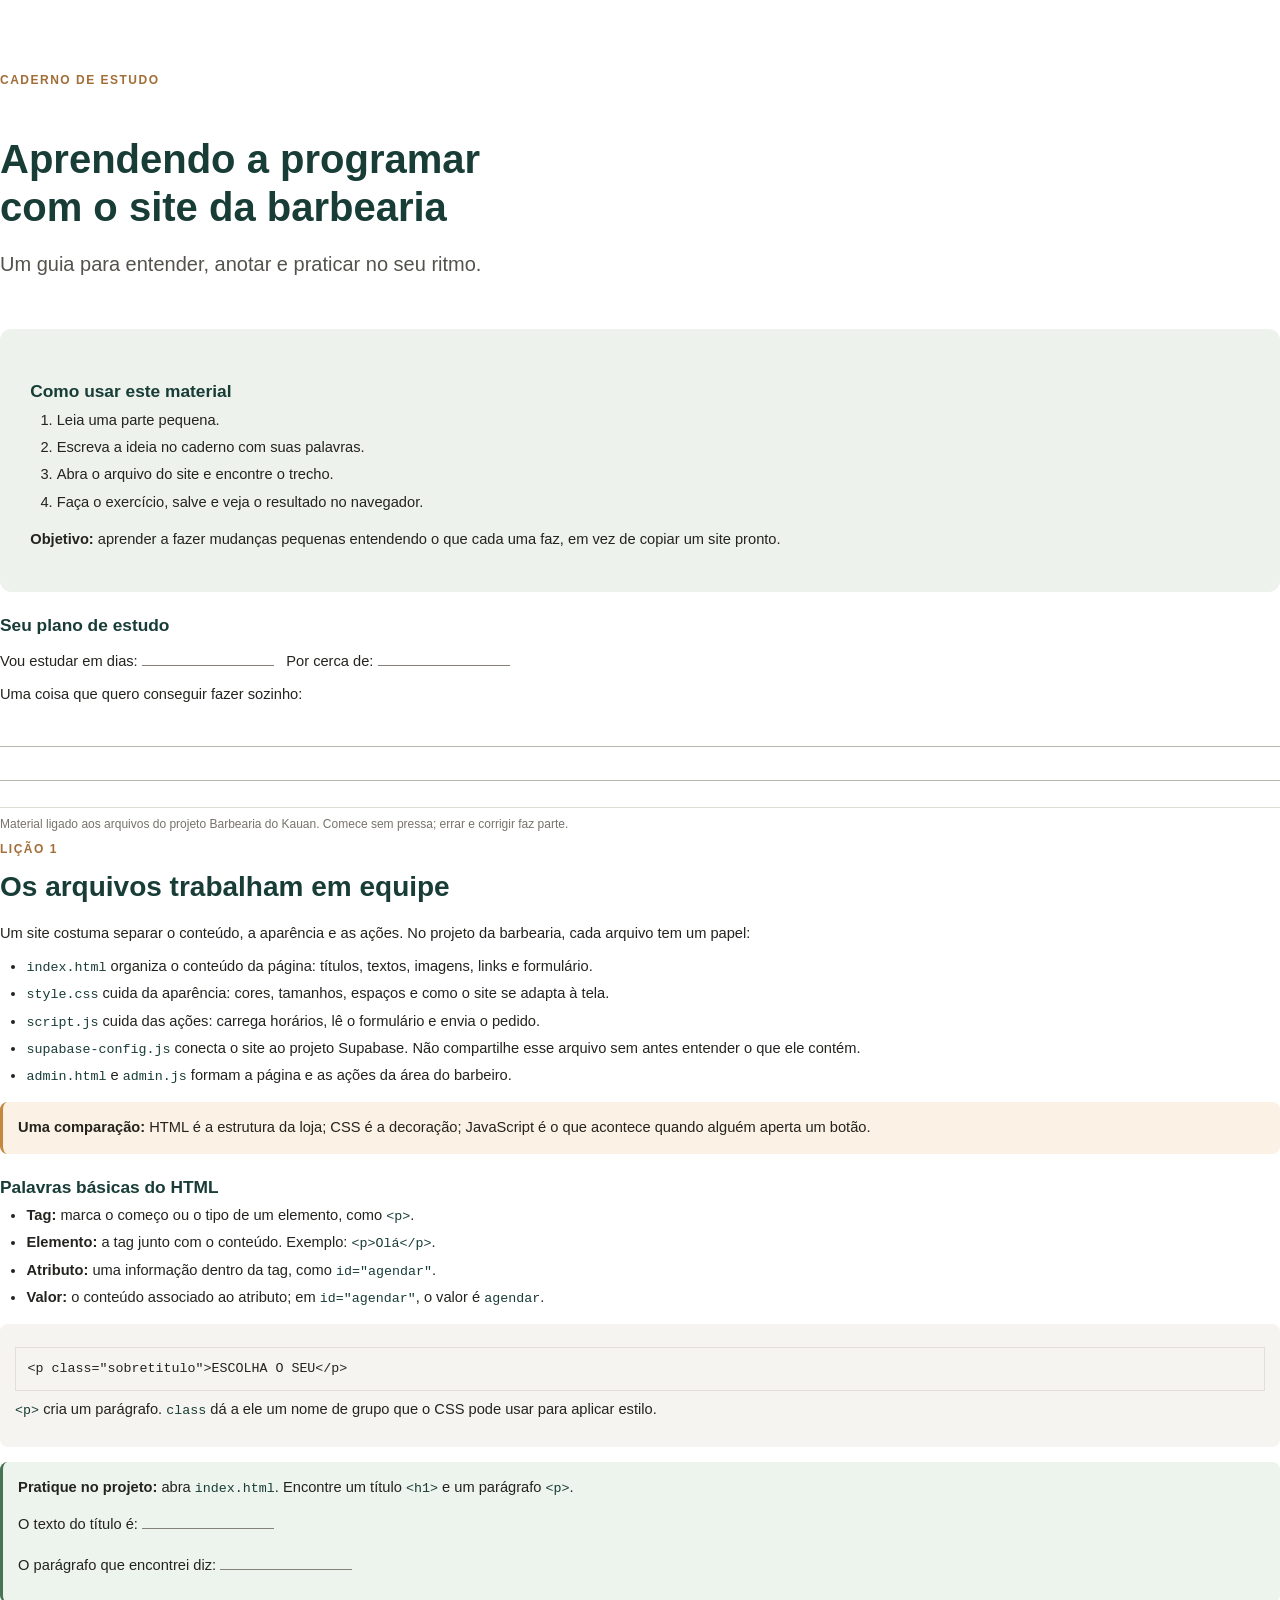
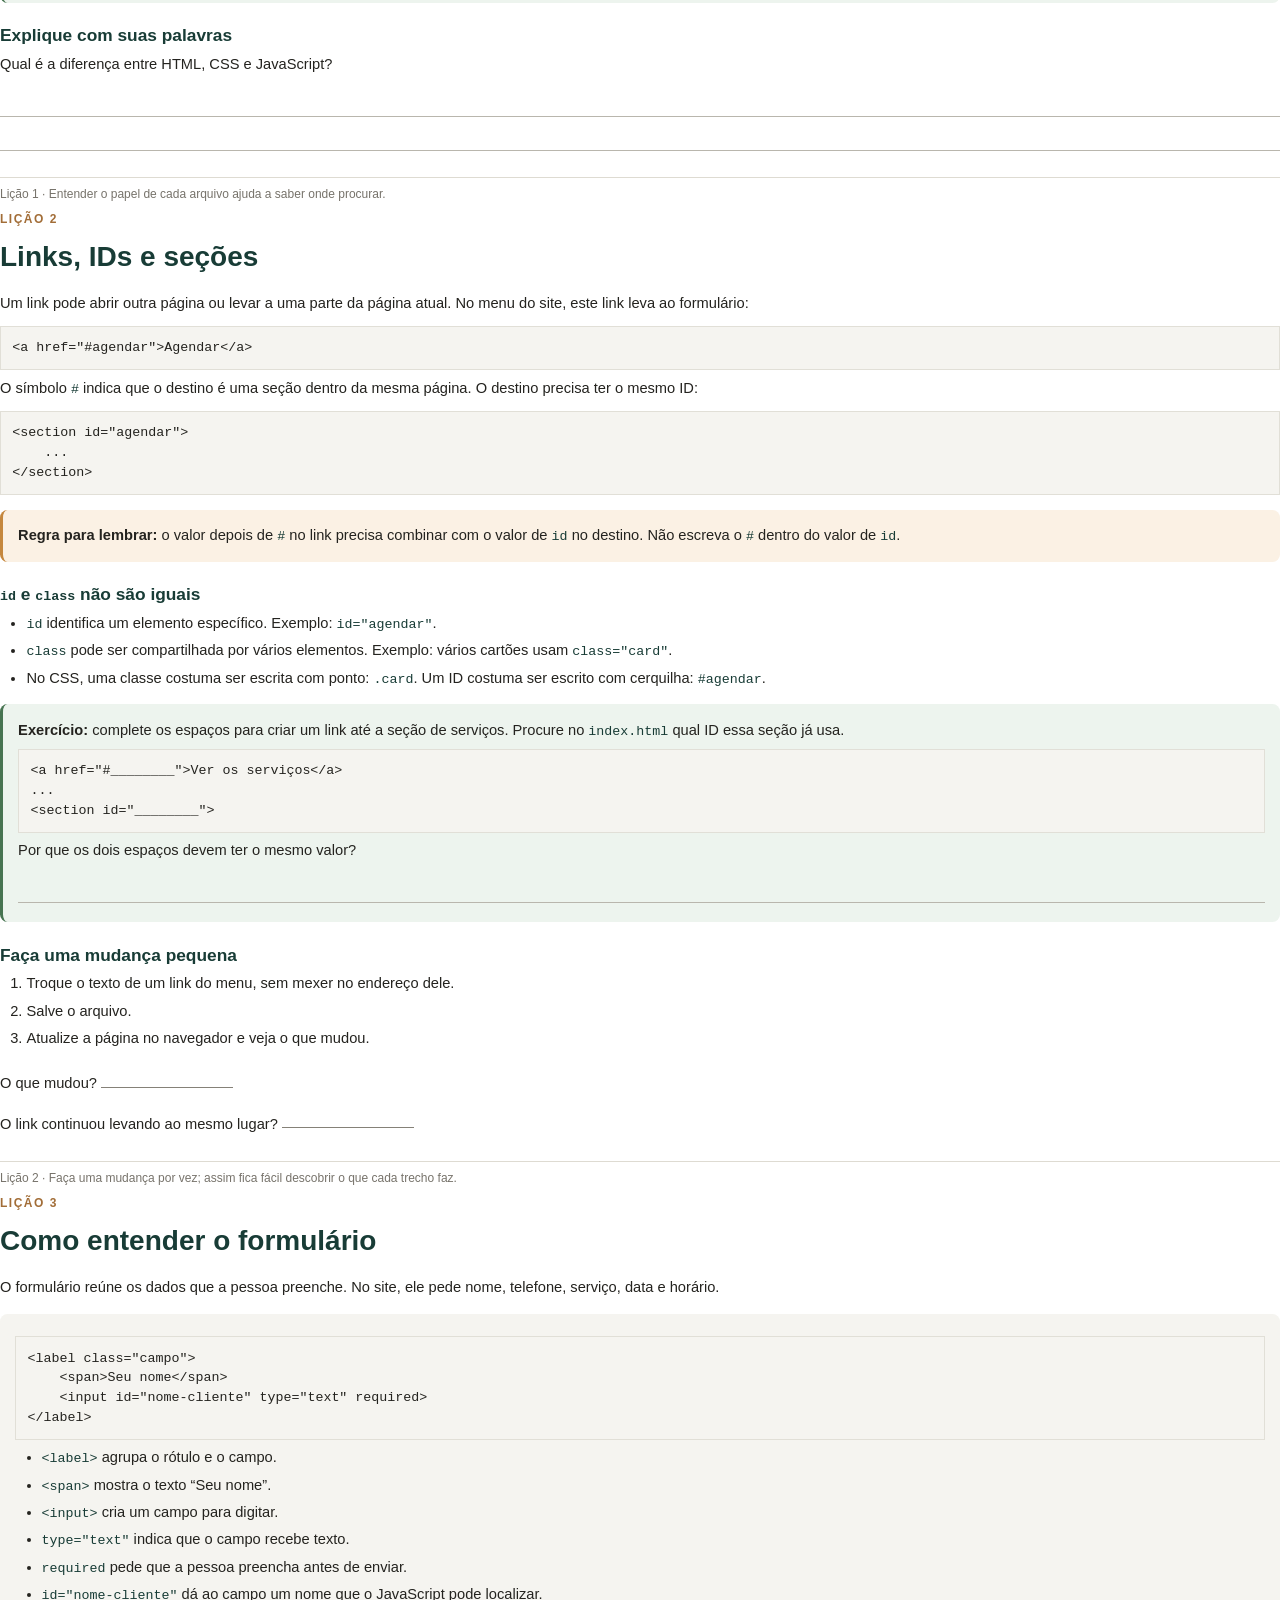
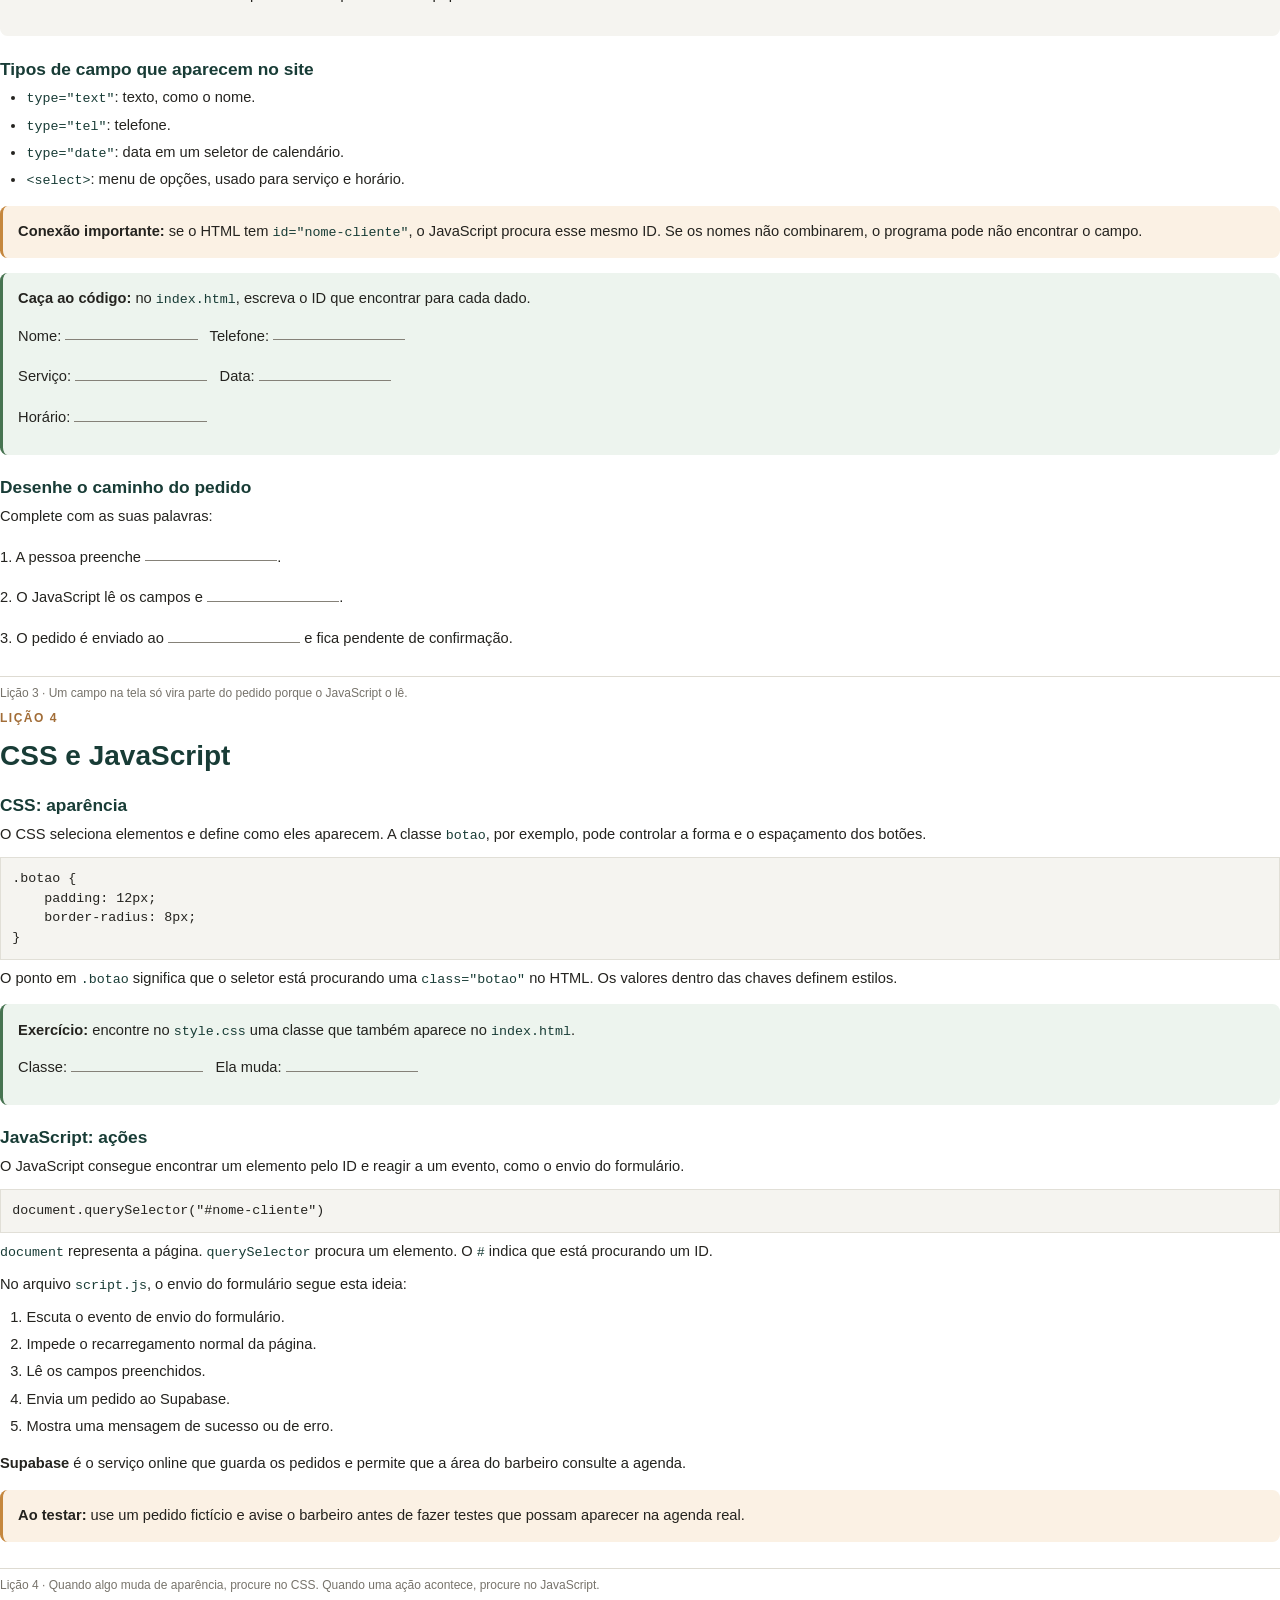
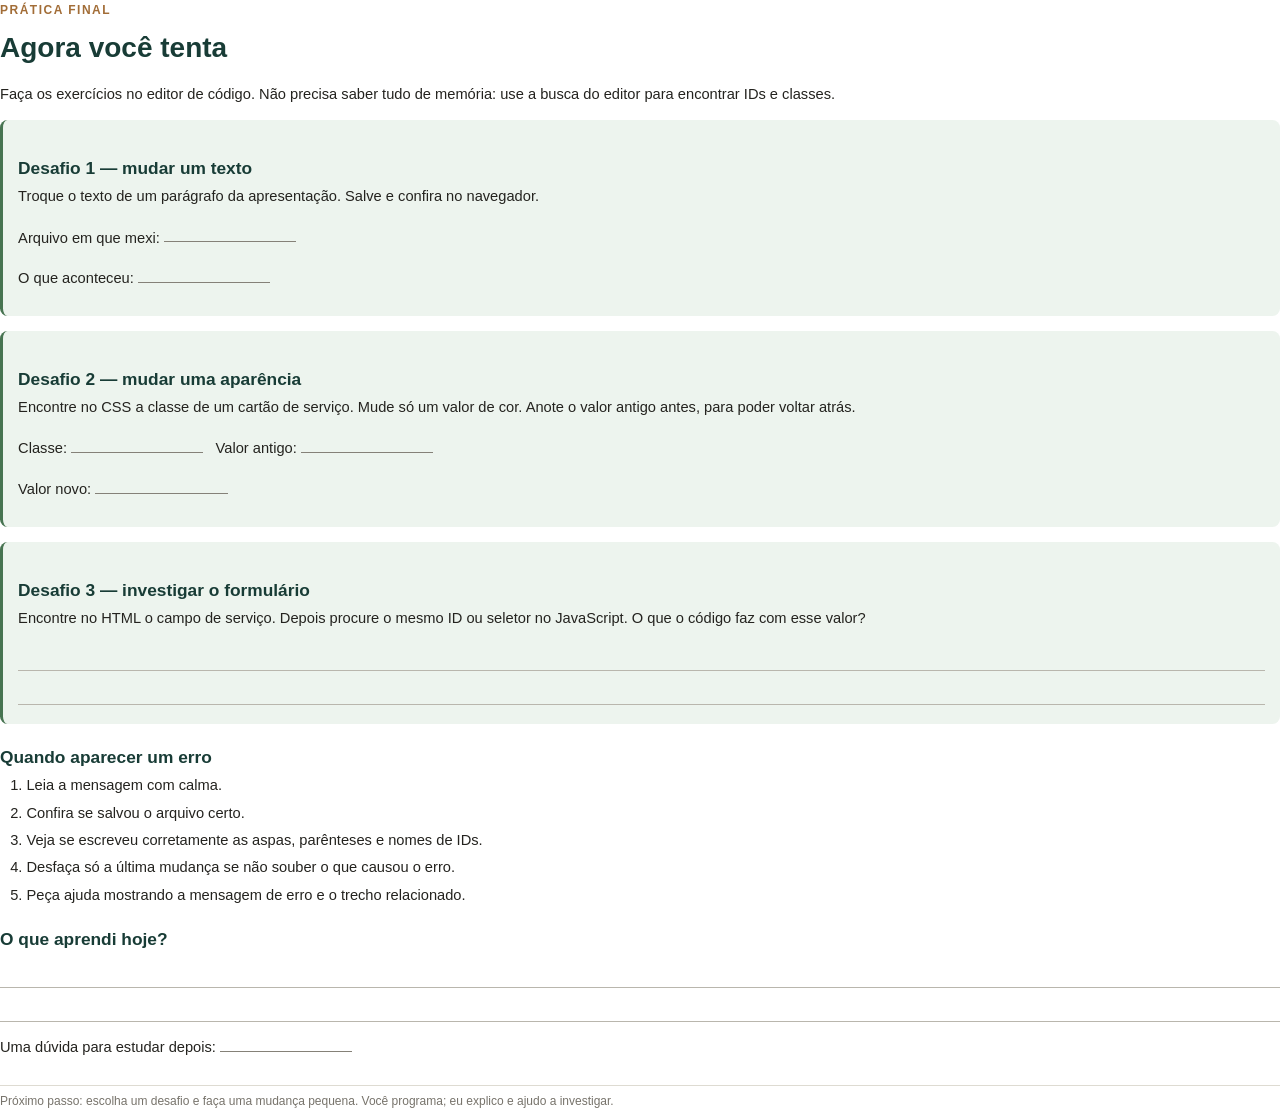
<file: caderno-estudo-programacao-para-pdf.html>
<!DOCTYPE html>
<html lang="pt-BR">
<head>
    <meta charset="UTF-8">
    <title>Caderno de estudo - Programação da Barbearia</title>
    <style>
        @page { size: A4; margin: 16mm; }
        * { box-sizing: border-box; }
        body {
            margin: 0;
            color: #24231f;
            font: 11pt/1.48 Arial, sans-serif;
        }
        .page { page-break-after: always; }
        .page:last-child { page-break-after: auto; }
        h1, h2, h3 { color: #183c36; line-height: 1.2; }
        h1 { font-size: 30pt; margin: 12mm 0 5mm; }
        h2 { font-size: 21pt; margin: 0 0 5mm; }
        h3 { font-size: 13pt; margin: 6mm 0 2mm; }
        p { margin: 2mm 0 3mm; }
        ul, ol { margin: 2mm 0 4mm; padding-left: 7mm; }
        li { margin: 1.5mm 0; }
        .eyebrow {
            color: #a26d37;
            font-size: 9pt;
            font-weight: bold;
            letter-spacing: 1.5px;
            text-transform: uppercase;
        }
        .subtitle { color: #54524c; font-size: 15pt; }
        .note, .task, .example, .remember {
            margin: 4mm 0;
            padding: 4mm;
            border-radius: 2mm;
        }
        .note { background: #f2f0e9; }
        .task { background: #edf4ee; border-left: 3px solid #477451; }
        .example { background: #f5f4f0; }
        .remember { background: #fbf1e4; border-left: 3px solid #c5873d; }
        code, pre {
            font-family: Consolas, "Courier New", monospace;
            font-size: 10pt;
        }
        code { color: #183c36; }
        pre {
            white-space: pre-wrap;
            margin: 2mm 0;
            padding: 3mm;
            background: #f5f4f0;
            border: 1px solid #e1dfd7;
        }
        .line {
            height: 8mm;
            border-bottom: 1px solid #b9b6ad;
            margin: 1mm 0;
        }
        .short-line {
            display: inline-block;
            min-width: 35mm;
            height: 6mm;
            border-bottom: 1px solid #858178;
        }
        .small { color: #66635b; font-size: 9.5pt; }
        .footer {
            margin-top: 7mm;
            color: #77736b;
            font-size: 9pt;
            border-top: 1px solid #dedbd2;
            padding-top: 2mm;
        }
        .cover { padding-top: 17mm; }
        .cover-box {
            margin-top: 13mm;
            padding: 8mm;
            background: #edf2ed;
            border-radius: 3mm;
        }
    </style>
</head>
<body>
    <section class="page cover">
        <p class="eyebrow">Caderno de estudo</p>
        <h1>Aprendendo a programar<br>com o site da barbearia</h1>
        <p class="subtitle">Um guia para entender, anotar e praticar no seu ritmo.</p>
        <div class="cover-box">
            <h3>Como usar este material</h3>
            <ol>
                <li>Leia uma parte pequena.</li>
                <li>Escreva a ideia no caderno com suas palavras.</li>
                <li>Abra o arquivo do site e encontre o trecho.</li>
                <li>Faça o exercício, salve e veja o resultado no navegador.</li>
            </ol>
            <p><strong>Objetivo:</strong> aprender a fazer mudanças pequenas entendendo o que cada uma faz, em vez de copiar um site pronto.</p>
        </div>
        <h3>Seu plano de estudo</h3>
        <p>Vou estudar em dias: <span class="short-line"></span> &nbsp; Por cerca de: <span class="short-line"></span></p>
        <p>Uma coisa que quero conseguir fazer sozinho:</p>
        <div class="line"></div>
        <div class="line"></div>
        <div class="footer">Material ligado aos arquivos do projeto Barbearia do Kauan. Comece sem pressa; errar e corrigir faz parte.</div>
    </section>

    <section class="page">
        <p class="eyebrow">Lição 1</p>
        <h2>Os arquivos trabalham em equipe</h2>
        <p>Um site costuma separar o conteúdo, a aparência e as ações. No projeto da barbearia, cada arquivo tem um papel:</p>
        <ul>
            <li><code>index.html</code> organiza o conteúdo da página: títulos, textos, imagens, links e formulário.</li>
            <li><code>style.css</code> cuida da aparência: cores, tamanhos, espaços e como o site se adapta à tela.</li>
            <li><code>script.js</code> cuida das ações: carrega horários, lê o formulário e envia o pedido.</li>
            <li><code>supabase-config.js</code> conecta o site ao projeto Supabase. Não compartilhe esse arquivo sem antes entender o que ele contém.</li>
            <li><code>admin.html</code> e <code>admin.js</code> formam a página e as ações da área do barbeiro.</li>
        </ul>
        <div class="remember"><strong>Uma comparação:</strong> HTML é a estrutura da loja; CSS é a decoração; JavaScript é o que acontece quando alguém aperta um botão.</div>
        <h3>Palavras básicas do HTML</h3>
        <ul>
            <li><strong>Tag:</strong> marca o começo ou o tipo de um elemento, como <code>&lt;p&gt;</code>.</li>
            <li><strong>Elemento:</strong> a tag junto com o conteúdo. Exemplo: <code>&lt;p&gt;Olá&lt;/p&gt;</code>.</li>
            <li><strong>Atributo:</strong> uma informação dentro da tag, como <code>id="agendar"</code>.</li>
            <li><strong>Valor:</strong> o conteúdo associado ao atributo; em <code>id="agendar"</code>, o valor é <code>agendar</code>.</li>
        </ul>
        <div class="example">
            <pre>&lt;p class="sobretitulo"&gt;ESCOLHA O SEU&lt;/p&gt;</pre>
            <p><code>&lt;p&gt;</code> cria um parágrafo. <code>class</code> dá a ele um nome de grupo que o CSS pode usar para aplicar estilo.</p>
        </div>
        <div class="task">
            <strong>Pratique no projeto:</strong> abra <code>index.html</code>. Encontre um título <code>&lt;h1&gt;</code> e um parágrafo <code>&lt;p&gt;</code>.
            <p>O texto do título é: <span class="short-line"></span></p>
            <p>O parágrafo que encontrei diz: <span class="short-line"></span></p>
        </div>
        <h3>Explique com suas palavras</h3>
        <p>Qual é a diferença entre HTML, CSS e JavaScript?</p>
        <div class="line"></div>
        <div class="line"></div>
        <div class="footer">Lição 1 · Entender o papel de cada arquivo ajuda a saber onde procurar.</div>
    </section>

    <section class="page">
        <p class="eyebrow">Lição 2</p>
        <h2>Links, IDs e seções</h2>
        <p>Um link pode abrir outra página ou levar a uma parte da página atual. No menu do site, este link leva ao formulário:</p>
        <pre>&lt;a href="#agendar"&gt;Agendar&lt;/a&gt;</pre>
        <p>O símbolo <code>#</code> indica que o destino é uma seção dentro da mesma página. O destino precisa ter o mesmo ID:</p>
        <pre>&lt;section id="agendar"&gt;
    ...
&lt;/section&gt;</pre>
        <div class="remember"><strong>Regra para lembrar:</strong> o valor depois de <code>#</code> no link precisa combinar com o valor de <code>id</code> no destino. Não escreva o <code>#</code> dentro do valor de <code>id</code>.</div>
        <h3><code>id</code> e <code>class</code> não são iguais</h3>
        <ul>
            <li><code>id</code> identifica um elemento específico. Exemplo: <code>id="agendar"</code>.</li>
            <li><code>class</code> pode ser compartilhada por vários elementos. Exemplo: vários cartões usam <code>class="card"</code>.</li>
            <li>No CSS, uma classe costuma ser escrita com ponto: <code>.card</code>. Um ID costuma ser escrito com cerquilha: <code>#agendar</code>.</li>
        </ul>
        <div class="task">
            <strong>Exercício:</strong> complete os espaços para criar um link até a seção de serviços. Procure no <code>index.html</code> qual ID essa seção já usa.
            <pre>&lt;a href="#________"&gt;Ver os serviços&lt;/a&gt;
...
&lt;section id="________"&gt;</pre>
            <p>Por que os dois espaços devem ter o mesmo valor?</p>
            <div class="line"></div>
        </div>
        <h3>Faça uma mudança pequena</h3>
        <ol>
            <li>Troque o texto de um link do menu, sem mexer no endereço dele.</li>
            <li>Salve o arquivo.</li>
            <li>Atualize a página no navegador e veja o que mudou.</li>
        </ol>
        <p>O que mudou? <span class="short-line"></span></p>
        <p>O link continuou levando ao mesmo lugar? <span class="short-line"></span></p>
        <div class="footer">Lição 2 · Faça uma mudança por vez; assim fica fácil descobrir o que cada trecho faz.</div>
    </section>

    <section class="page">
        <p class="eyebrow">Lição 3</p>
        <h2>Como entender o formulário</h2>
        <p>O formulário reúne os dados que a pessoa preenche. No site, ele pede nome, telefone, serviço, data e horário.</p>
        <div class="example">
            <pre>&lt;label class="campo"&gt;
    &lt;span&gt;Seu nome&lt;/span&gt;
    &lt;input id="nome-cliente" type="text" required&gt;
&lt;/label&gt;</pre>
            <ul>
                <li><code>&lt;label&gt;</code> agrupa o rótulo e o campo.</li>
                <li><code>&lt;span&gt;</code> mostra o texto “Seu nome”.</li>
                <li><code>&lt;input&gt;</code> cria um campo para digitar.</li>
                <li><code>type="text"</code> indica que o campo recebe texto.</li>
                <li><code>required</code> pede que a pessoa preencha antes de enviar.</li>
                <li><code>id="nome-cliente"</code> dá ao campo um nome que o JavaScript pode localizar.</li>
            </ul>
        </div>
        <h3>Tipos de campo que aparecem no site</h3>
        <ul>
            <li><code>type="text"</code>: texto, como o nome.</li>
            <li><code>type="tel"</code>: telefone.</li>
            <li><code>type="date"</code>: data em um seletor de calendário.</li>
            <li><code>&lt;select&gt;</code>: menu de opções, usado para serviço e horário.</li>
        </ul>
        <div class="remember"><strong>Conexão importante:</strong> se o HTML tem <code>id="nome-cliente"</code>, o JavaScript procura esse mesmo ID. Se os nomes não combinarem, o programa pode não encontrar o campo.</div>
        <div class="task">
            <strong>Caça ao código:</strong> no <code>index.html</code>, escreva o ID que encontrar para cada dado.
            <p>Nome: <span class="short-line"></span> &nbsp; Telefone: <span class="short-line"></span></p>
            <p>Serviço: <span class="short-line"></span> &nbsp; Data: <span class="short-line"></span></p>
            <p>Horário: <span class="short-line"></span></p>
        </div>
        <h3>Desenhe o caminho do pedido</h3>
        <p>Complete com as suas palavras:</p>
        <p>1. A pessoa preenche <span class="short-line"></span>.</p>
        <p>2. O JavaScript lê os campos e <span class="short-line"></span>.</p>
        <p>3. O pedido é enviado ao <span class="short-line"></span> e fica pendente de confirmação.</p>
        <div class="footer">Lição 3 · Um campo na tela só vira parte do pedido porque o JavaScript o lê.</div>
    </section>

    <section class="page">
        <p class="eyebrow">Lição 4</p>
        <h2>CSS e JavaScript</h2>
        <h3>CSS: aparência</h3>
        <p>O CSS seleciona elementos e define como eles aparecem. A classe <code>botao</code>, por exemplo, pode controlar a forma e o espaçamento dos botões.</p>
        <pre>.botao {
    padding: 12px;
    border-radius: 8px;
}</pre>
        <p>O ponto em <code>.botao</code> significa que o seletor está procurando uma <code>class="botao"</code> no HTML. Os valores dentro das chaves definem estilos.</p>
        <div class="task">
            <strong>Exercício:</strong> encontre no <code>style.css</code> uma classe que também aparece no <code>index.html</code>.
            <p>Classe: <span class="short-line"></span> &nbsp; Ela muda: <span class="short-line"></span></p>
        </div>
        <h3>JavaScript: ações</h3>
        <p>O JavaScript consegue encontrar um elemento pelo ID e reagir a um evento, como o envio do formulário.</p>
        <pre>document.querySelector("#nome-cliente")</pre>
        <p><code>document</code> representa a página. <code>querySelector</code> procura um elemento. O <code>#</code> indica que está procurando um ID.</p>
        <p>No arquivo <code>script.js</code>, o envio do formulário segue esta ideia:</p>
        <ol>
            <li>Escuta o evento de envio do formulário.</li>
            <li>Impede o recarregamento normal da página.</li>
            <li>Lê os campos preenchidos.</li>
            <li>Envia um pedido ao Supabase.</li>
            <li>Mostra uma mensagem de sucesso ou de erro.</li>
        </ol>
        <p><strong>Supabase</strong> é o serviço online que guarda os pedidos e permite que a área do barbeiro consulte a agenda.</p>
        <div class="remember"><strong>Ao testar:</strong> use um pedido fictício e avise o barbeiro antes de fazer testes que possam aparecer na agenda real.</div>
        <div class="footer">Lição 4 · Quando algo muda de aparência, procure no CSS. Quando uma ação acontece, procure no JavaScript.</div>
    </section>

    <section class="page">
        <p class="eyebrow">Prática final</p>
        <h2>Agora você tenta</h2>
        <p>Faça os exercícios no editor de código. Não precisa saber tudo de memória: use a busca do editor para encontrar IDs e classes.</p>
        <div class="task">
            <h3>Desafio 1 — mudar um texto</h3>
            <p>Troque o texto de um parágrafo da apresentação. Salve e confira no navegador.</p>
            <p>Arquivo em que mexi: <span class="short-line"></span></p>
            <p>O que aconteceu: <span class="short-line"></span></p>
        </div>
        <div class="task">
            <h3>Desafio 2 — mudar uma aparência</h3>
            <p>Encontre no CSS a classe de um cartão de serviço. Mude só um valor de cor. Anote o valor antigo antes, para poder voltar atrás.</p>
            <p>Classe: <span class="short-line"></span> &nbsp; Valor antigo: <span class="short-line"></span></p>
            <p>Valor novo: <span class="short-line"></span></p>
        </div>
        <div class="task">
            <h3>Desafio 3 — investigar o formulário</h3>
            <p>Encontre no HTML o campo de serviço. Depois procure o mesmo ID ou seletor no JavaScript. O que o código faz com esse valor?</p>
            <div class="line"></div>
            <div class="line"></div>
        </div>
        <h3>Quando aparecer um erro</h3>
        <ol>
            <li>Leia a mensagem com calma.</li>
            <li>Confira se salvou o arquivo certo.</li>
            <li>Veja se escreveu corretamente as aspas, parênteses e nomes de IDs.</li>
            <li>Desfaça só a última mudança se não souber o que causou o erro.</li>
            <li>Peça ajuda mostrando a mensagem de erro e o trecho relacionado.</li>
        </ol>
        <h3>O que aprendi hoje?</h3>
        <div class="line"></div>
        <div class="line"></div>
        <p>Uma dúvida para estudar depois: <span class="short-line"></span></p>
        <div class="footer">Próximo passo: escolha um desafio e faça uma mudança pequena. Você programa; eu explico e ajudo a investigar.</div>
    </section>
</body>
</html>
</file>
